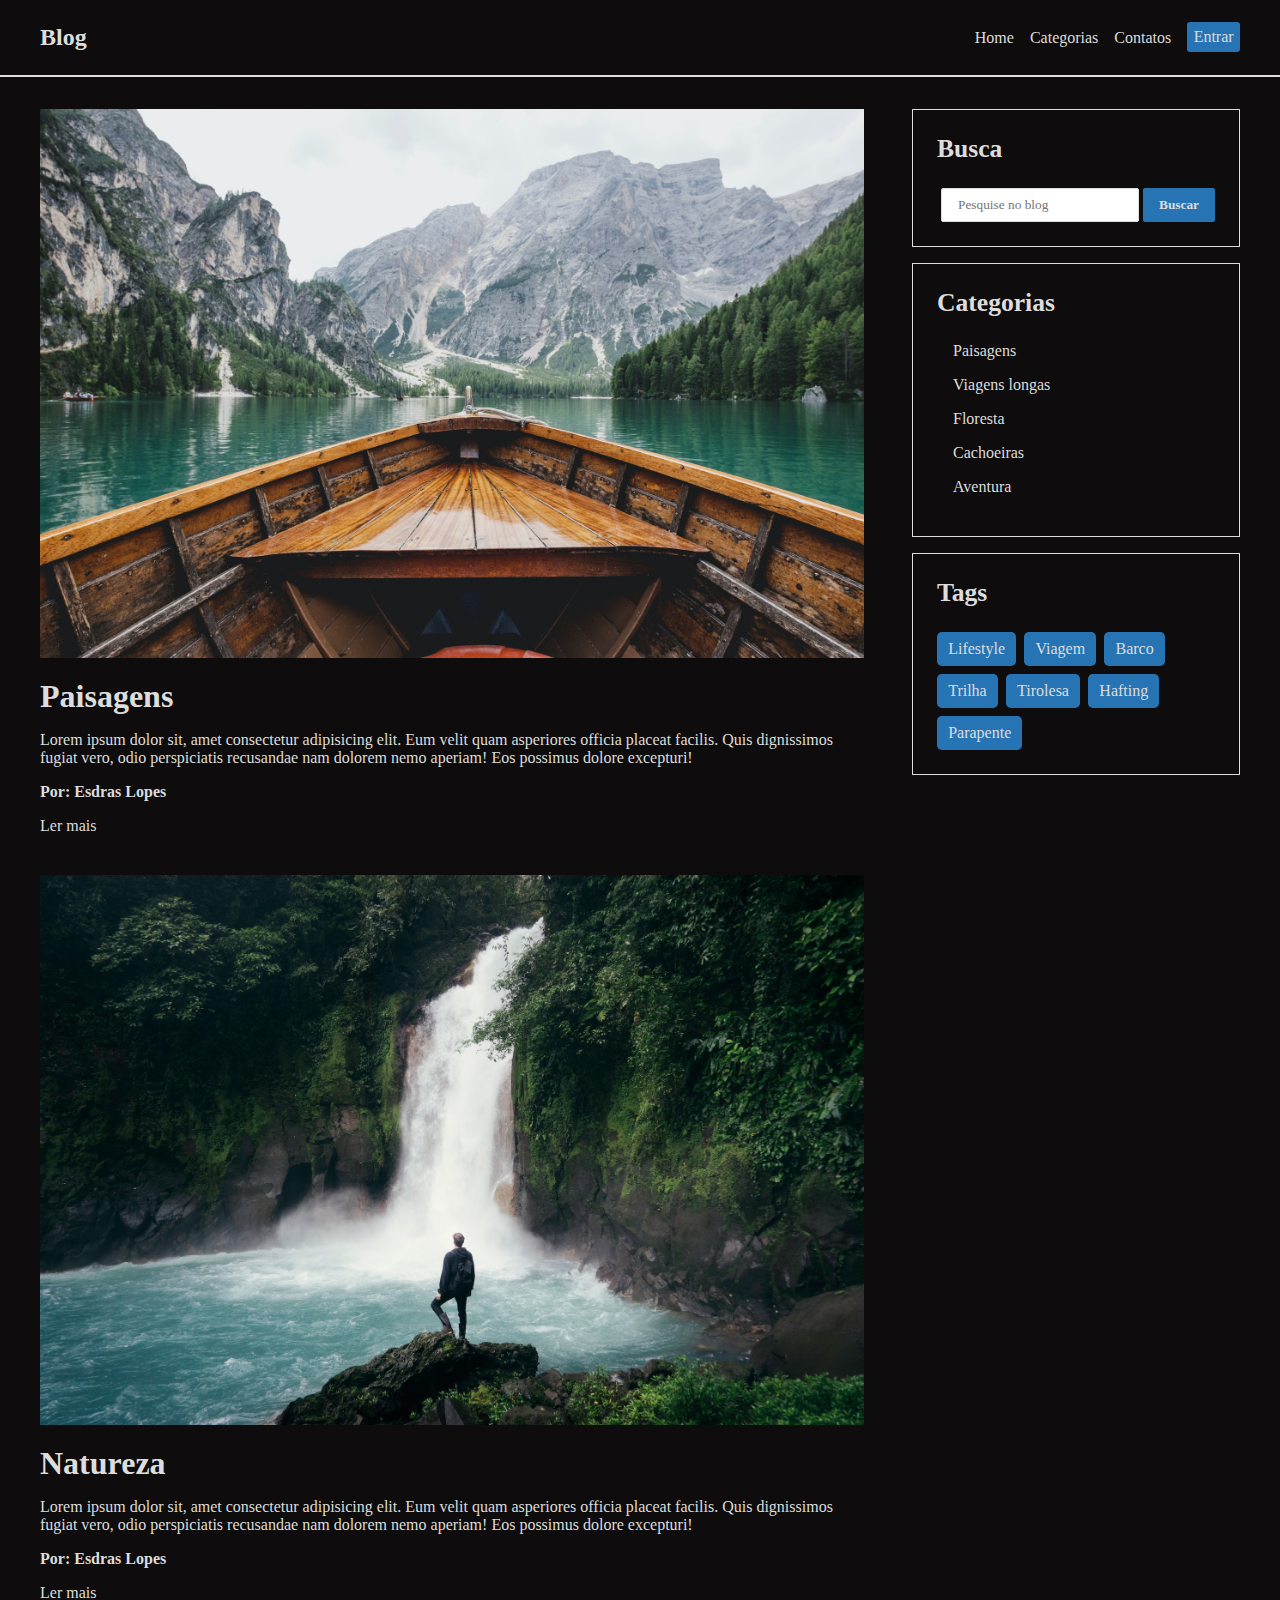
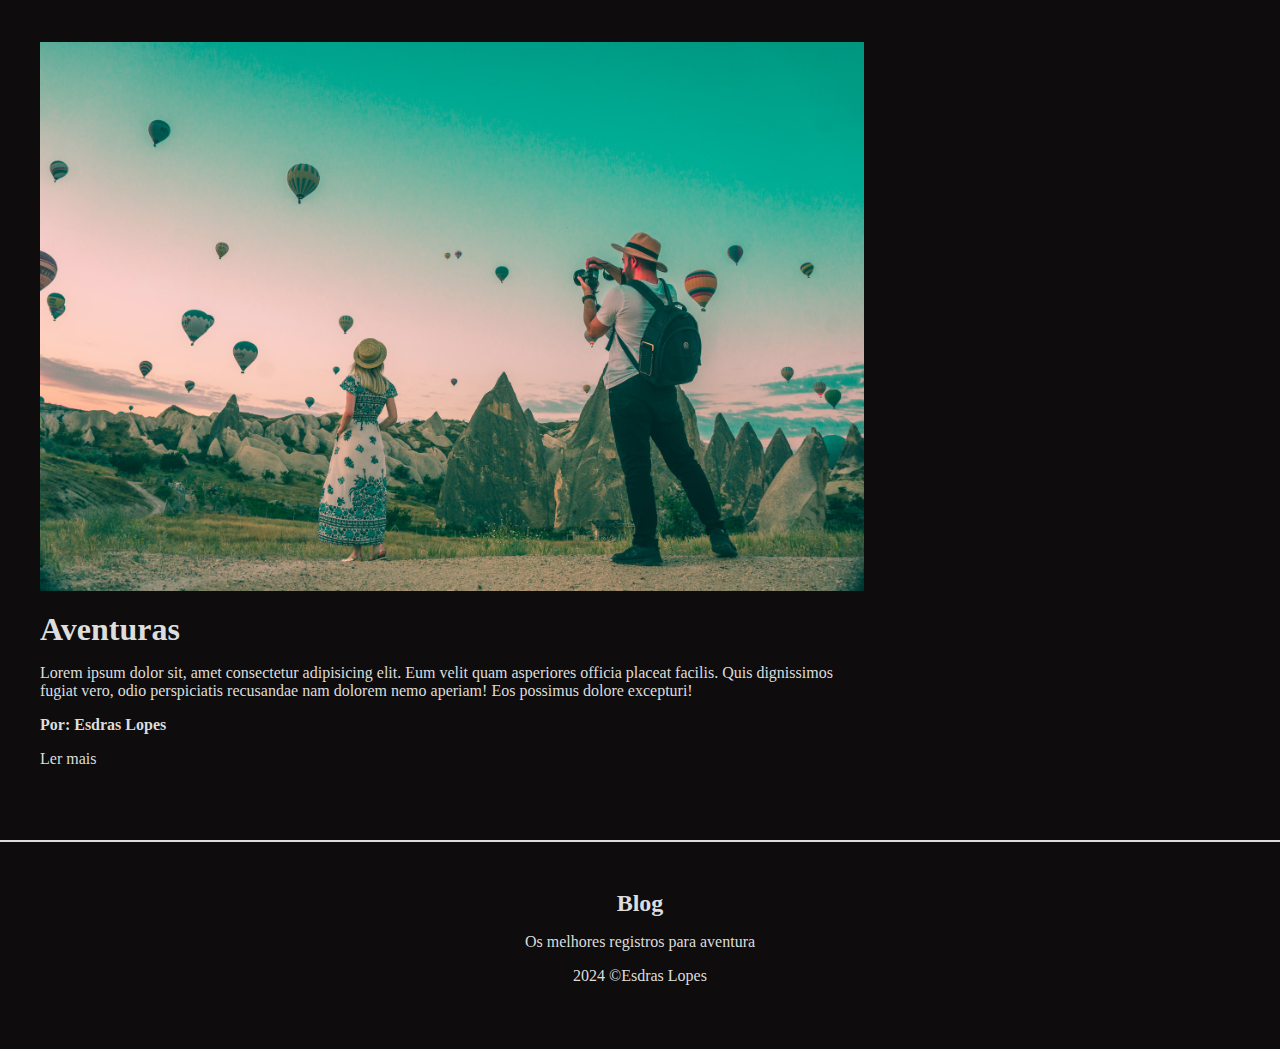
<file: index.html>
<!DOCTYPE html>
<html lang="pt-br">
  <head>
    <meta charset="UTF-8" />
    <meta name="viewport" content="width=device-width, initial-scale=1.0" />
    <title>Blog semântico</title>
    <link rel="stylesheet" href="css/styles.css" />
  </head>
  <body>
    <!-- Cabeçalho -->
    <header>
      <nav id="navbar">
        <div id="navbar-items">
          <h2>Blog</h2>
          <ul id="navbar-links">
            <li><a href="#">Home</a></li>
            <li><a href="#">Categorias</a></li>
            <li><a href="#">Contatos</a></li>
            <li><a href="sign.html" class="sign">Entrar</a></li>
          </ul>
        </div>
      </nav>
    </header>

    <!-- Conteiner -->
    <div class="conteiner">
      <!-- Conteúdo principal -->
      <main id="posts-conteiner">
        <!-- Tópicos -->
        <article class="post">
          <img src="../img/f1.jpg" alt="" />
          <h3 class="title">
            <a href="#">Paisagens</a>
          </h3>
          <p class="description">
            Lorem ipsum dolor sit, amet consectetur adipisicing elit. Eum velit
            quam asperiores officia placeat facilis. Quis dignissimos fugiat
            vero, odio perspiciatis recusandae nam dolorem nemo aperiam! Eos
            possimus dolore excepturi!
          </p>
          <p class="author">Por: Esdras Lopes</p>
          <a href="#">Ler mais</a>
        </article>

        <article class="post">
          <img src="../img/f2.jpg" alt="" />
          <h3 class="title">
            <a href="#">Natureza</a>
          </h3>
          <p class="description">
            Lorem ipsum dolor sit, amet consectetur adipisicing elit. Eum velit
            quam asperiores officia placeat facilis. Quis dignissimos fugiat
            vero, odio perspiciatis recusandae nam dolorem nemo aperiam! Eos
            possimus dolore excepturi!
          </p>
          <p class="author">Por: Esdras Lopes</p>
          <a href="#">Ler mais</a>
        </article>

        <article class="post">
          <img src="../img/f3.jpg" alt="" />
          <h3 class="title">
            <a href="#">Aventuras</a>
          </h3>
          <p class="description">
            Lorem ipsum dolor sit, amet consectetur adipisicing elit. Eum velit
            quam asperiores officia placeat facilis. Quis dignissimos fugiat
            vero, odio perspiciatis recusandae nam dolorem nemo aperiam! Eos
            possimus dolore excepturi!
          </p>
          <p class="author">Por: Esdras Lopes</p>
          <a href="#">Ler mais</a>
        </article>
      </main>

      <!-- Conteúdo relacionado ao conteúdo principal -->
      <aside id="sidebar">
        <section id="search-bar">
          <h4>Busca</h4>
          <form>
            <input type="text" placeholder="Pesquise no blog" />
            <input type="submit" value="Buscar" />
          </form>
        </section>

        <section id="categories">
          <h4>Categorias</h4>
          <ul>
            <li><a href="#">Paisagens</a></li>
            <li><a href="#">Viagens longas</a></li>
            <li><a href="#">Floresta</a></li>
            <li><a href="#">Cachoeiras</a></li>
            <li><a href="#">Aventura</a></li>
          </ul>
        </section>

        <section id="tags">
          <h4>Tags</h4>
          <div id="tags-conteiner">
            <a href="#">Lifestyle</a>
            <a href="#">Viagem</a>
            <a href="#">Barco</a>
            <a href="#">Trilha</a>
            <a href="#">Tirolesa</a>
            <a href="#">Hafting</a>
            <a href="#">Parapente</a>
          </div>
        </section>
      </aside>
    </div>

    <footer>
        <h2>Blog</h2>
        <p>Os melhores registros para aventura</p>
        <p>2024 &copy;Esdras Lopes</p>
    </footer>
  </body>
</html>
</file>
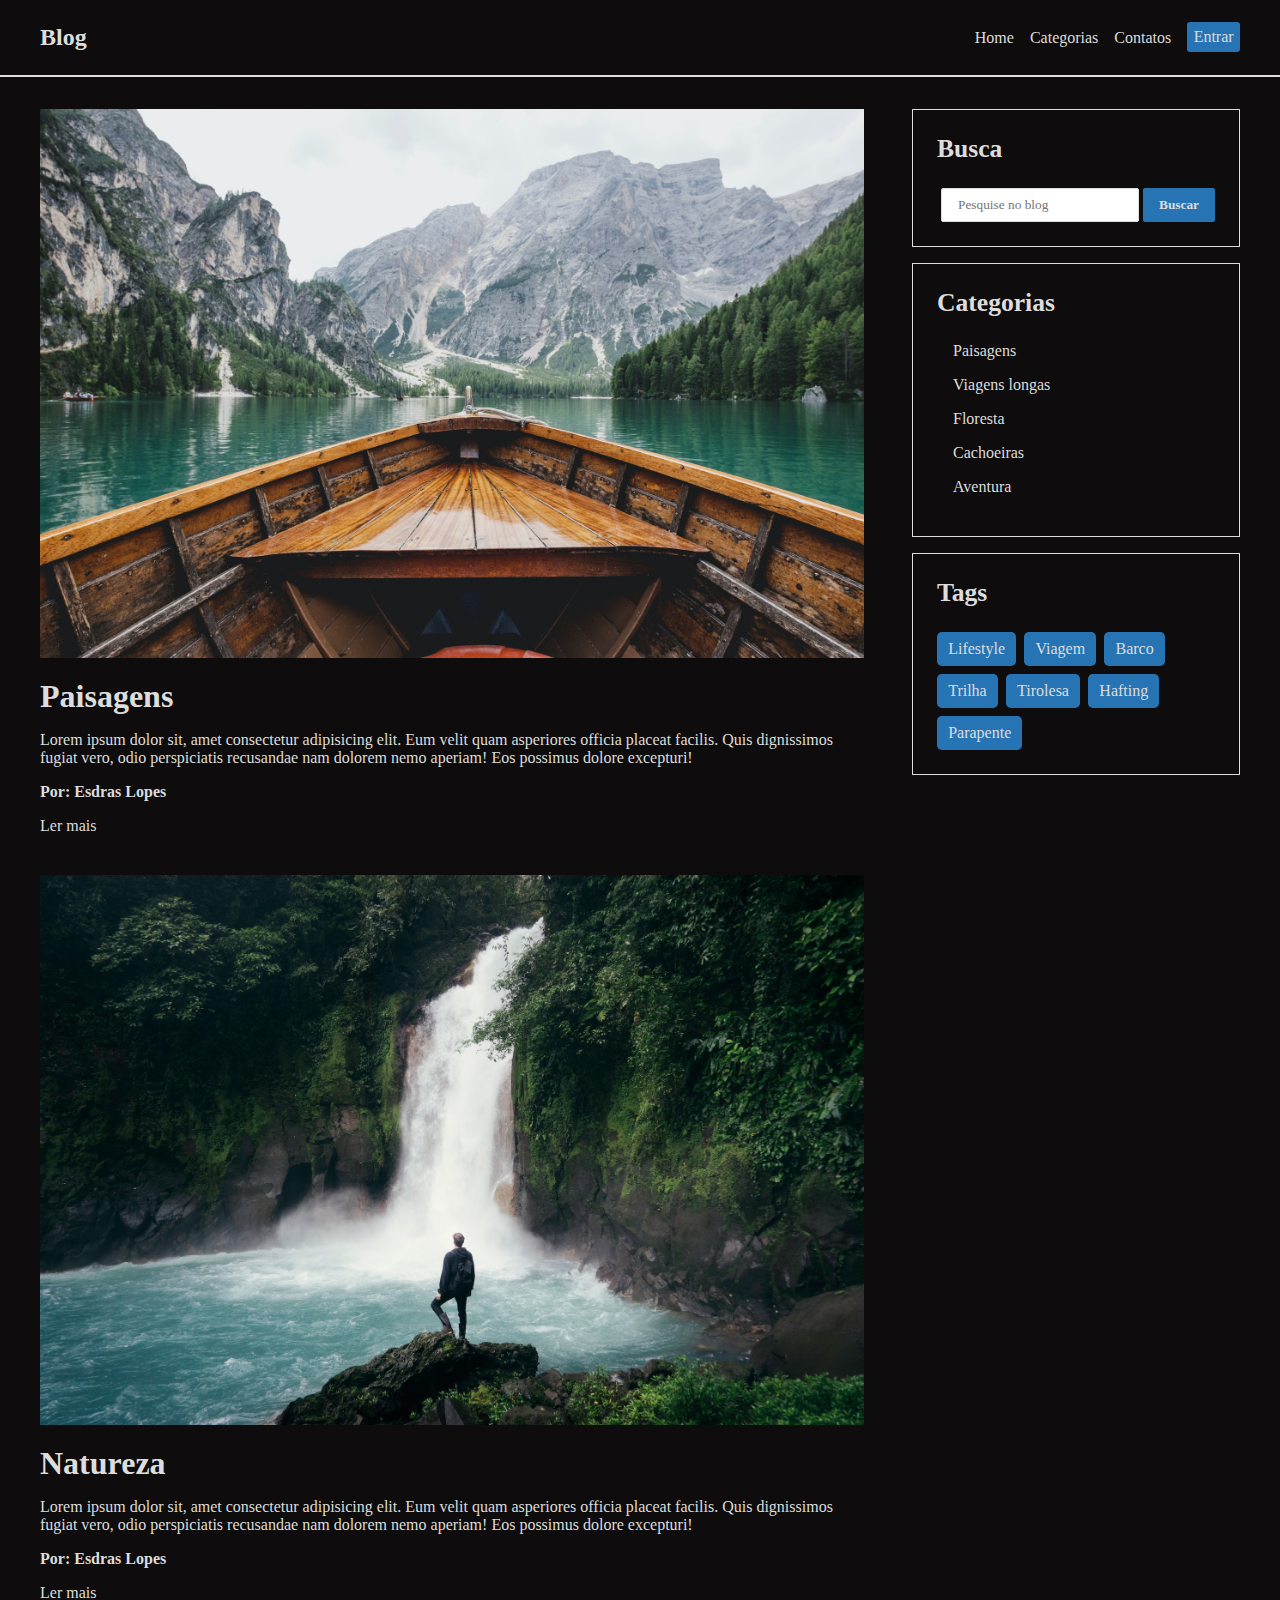
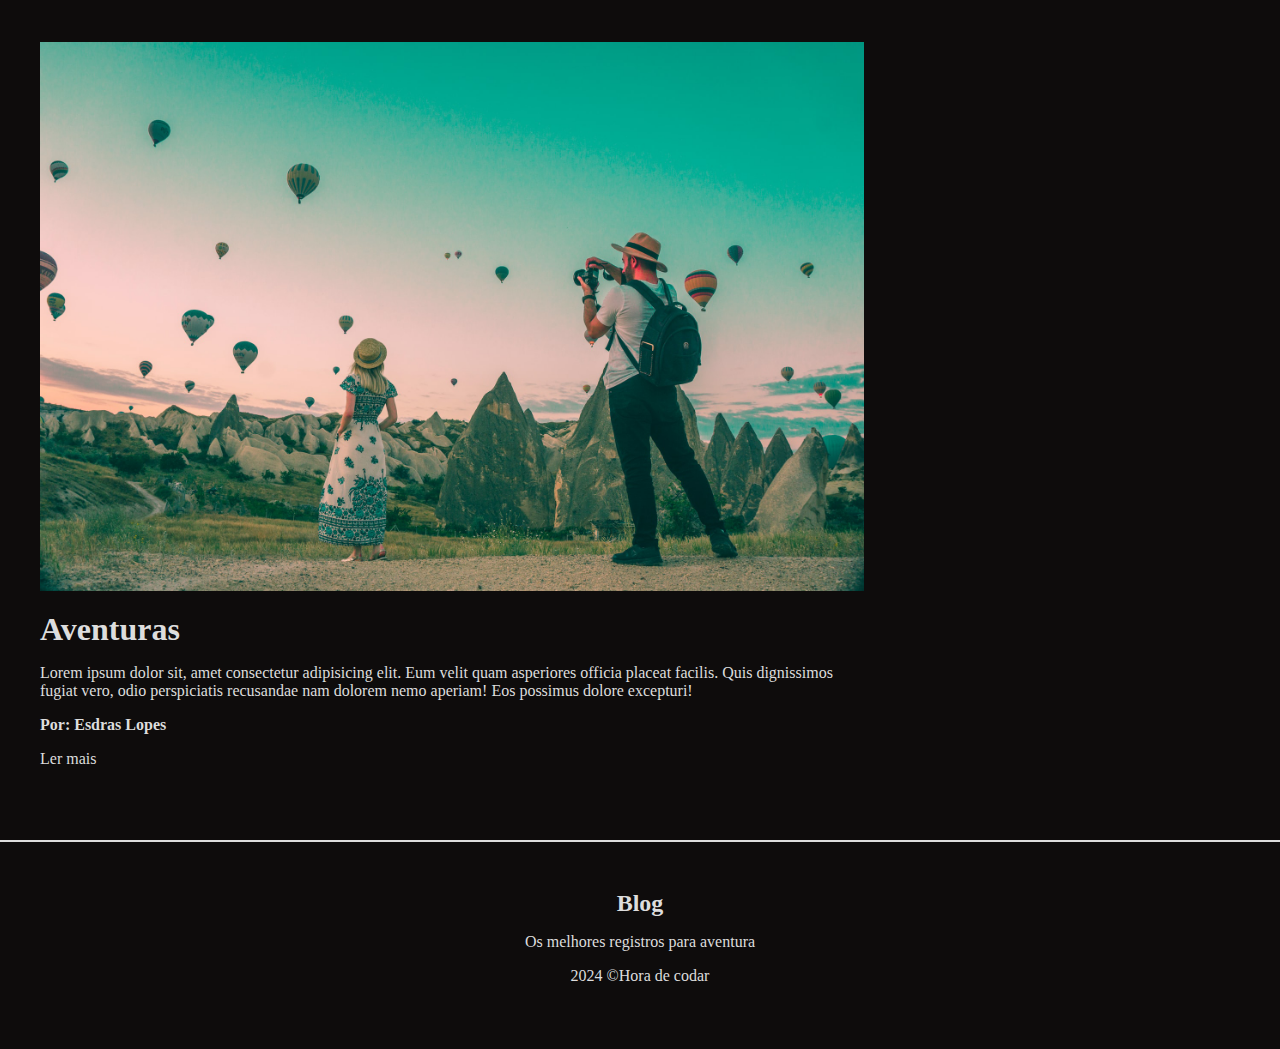
<file: projeto5/html/index.html>
<!DOCTYPE html>
<html lang="pt-br">
  <head>
    <meta charset="UTF-8" />
    <meta name="viewport" content="width=device-width, initial-scale=1.0" />
    <title>Blog semântico</title>
    <link rel="stylesheet" href="../css/styles.css" />
  </head>
  <body>
    <!-- Cabeçalho -->
    <header>
      <nav id="navbar">
        <div id="navbar-items">
          <h2>Blog</h2>
          <ul id="navbar-links">
            <li><a href="#">Home</a></li>
            <li><a href="#">Categorias</a></li>
            <li><a href="#">Contatos</a></li>
            <li><a href="sign.html" class="sign">Entrar</a></li>
          </ul>
        </div>
      </nav>
    </header>

    <!-- Conteiner -->
    <div class="conteiner">
      <!-- Conteúdo principal -->
      <main id="posts-conteiner">
        <!-- Tópicos -->
        <article class="post">
          <img src="../img/f1.jpg" alt="" />
          <h3 class="title">
            <a href="#">Paisagens</a>
          </h3>
          <p class="description">
            Lorem ipsum dolor sit, amet consectetur adipisicing elit. Eum velit
            quam asperiores officia placeat facilis. Quis dignissimos fugiat
            vero, odio perspiciatis recusandae nam dolorem nemo aperiam! Eos
            possimus dolore excepturi!
          </p>
          <p class="author">Por: Esdras Lopes</p>
          <a href="#">Ler mais</a>
        </article>

        <article class="post">
          <img src="../img/f2.jpg" alt="" />
          <h3 class="title">
            <a href="#">Natureza</a>
          </h3>
          <p class="description">
            Lorem ipsum dolor sit, amet consectetur adipisicing elit. Eum velit
            quam asperiores officia placeat facilis. Quis dignissimos fugiat
            vero, odio perspiciatis recusandae nam dolorem nemo aperiam! Eos
            possimus dolore excepturi!
          </p>
          <p class="author">Por: Esdras Lopes</p>
          <a href="#">Ler mais</a>
        </article>

        <article class="post">
          <img src="../img/f3.jpg" alt="" />
          <h3 class="title">
            <a href="#">Aventuras</a>
          </h3>
          <p class="description">
            Lorem ipsum dolor sit, amet consectetur adipisicing elit. Eum velit
            quam asperiores officia placeat facilis. Quis dignissimos fugiat
            vero, odio perspiciatis recusandae nam dolorem nemo aperiam! Eos
            possimus dolore excepturi!
          </p>
          <p class="author">Por: Esdras Lopes</p>
          <a href="#">Ler mais</a>
        </article>
      </main>

      <!-- Conteúdo relacionado ao conteúdo principal -->
      <aside id="sidebar">
        <section id="search-bar">
          <h4>Busca</h4>
          <form>
            <input type="text" placeholder="Pesquise no blog" />
            <input type="submit" value="Buscar" />
          </form>
        </section>

        <section id="categories">
          <h4>Categorias</h4>
          <ul>
            <li><a href="#">Paisagens</a></li>
            <li><a href="#">Viagens longas</a></li>
            <li><a href="#">Floresta</a></li>
            <li><a href="#">Cachoeiras</a></li>
            <li><a href="#">Aventura</a></li>
          </ul>
        </section>

        <section id="tags">
          <h4>Tags</h4>
          <div id="tags-conteiner">
            <a href="#">Lifestyle</a>
            <a href="#">Viagem</a>
            <a href="#">Barco</a>
            <a href="#">Trilha</a>
            <a href="#">Tirolesa</a>
            <a href="#">Hafting</a>
            <a href="#">Parapente</a>
          </div>
        </section>
      </aside>
    </div>

    <footer>
        <h2>Blog</h2>
        <p>Os melhores registros para aventura</p>
        <p>2024 &copy;Hora de codar</p>
    </footer>
  </body>
</html>
</file>
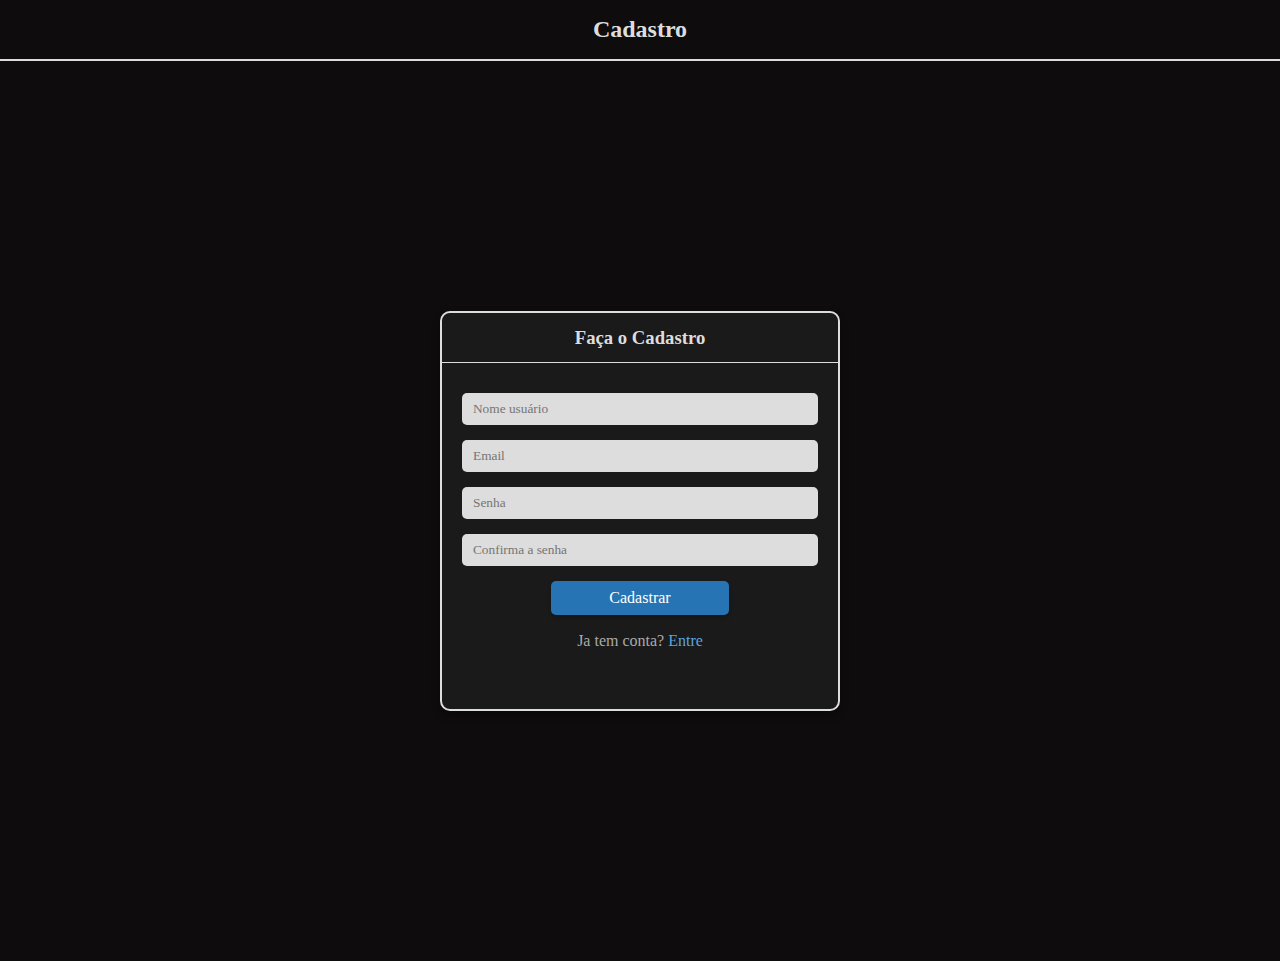
<file: cad.html>
<!DOCTYPE html>
<html lang="en">
<head>
    <meta charset="UTF-8">
    <meta name="viewport" content="width=device-width, initial-scale=1.0">
    <title>Cadastro</title>
    <link rel="stylesheet" href="css/cad.css">
</head>
<body>
    <header>
        <h2 class="title">Cadastro</h2>
      </header>

      <div class="conteiner">
        <main id="login">
                <h3>Faça o Cadastro</h3>
            <form>
                <input type="text" placeholder="Nome usuário">
                <input type="email" placeholder="Email">
                <input type="password" placeholder="Senha">
                <input type="password" placeholder="Confirma a senha">
                <a href="index.html" class="sign" onclick="ok()">Cadastrar</a>
            </form>
            <p>Ja tem conta?<a href="sign.html" class="go"> Entre</a></p>
        </main>
      </div>

      <script>
        function ok(){
            alert("Cadastro bem sucedido!")
        }
      </script>
</body>
</html>
</file>
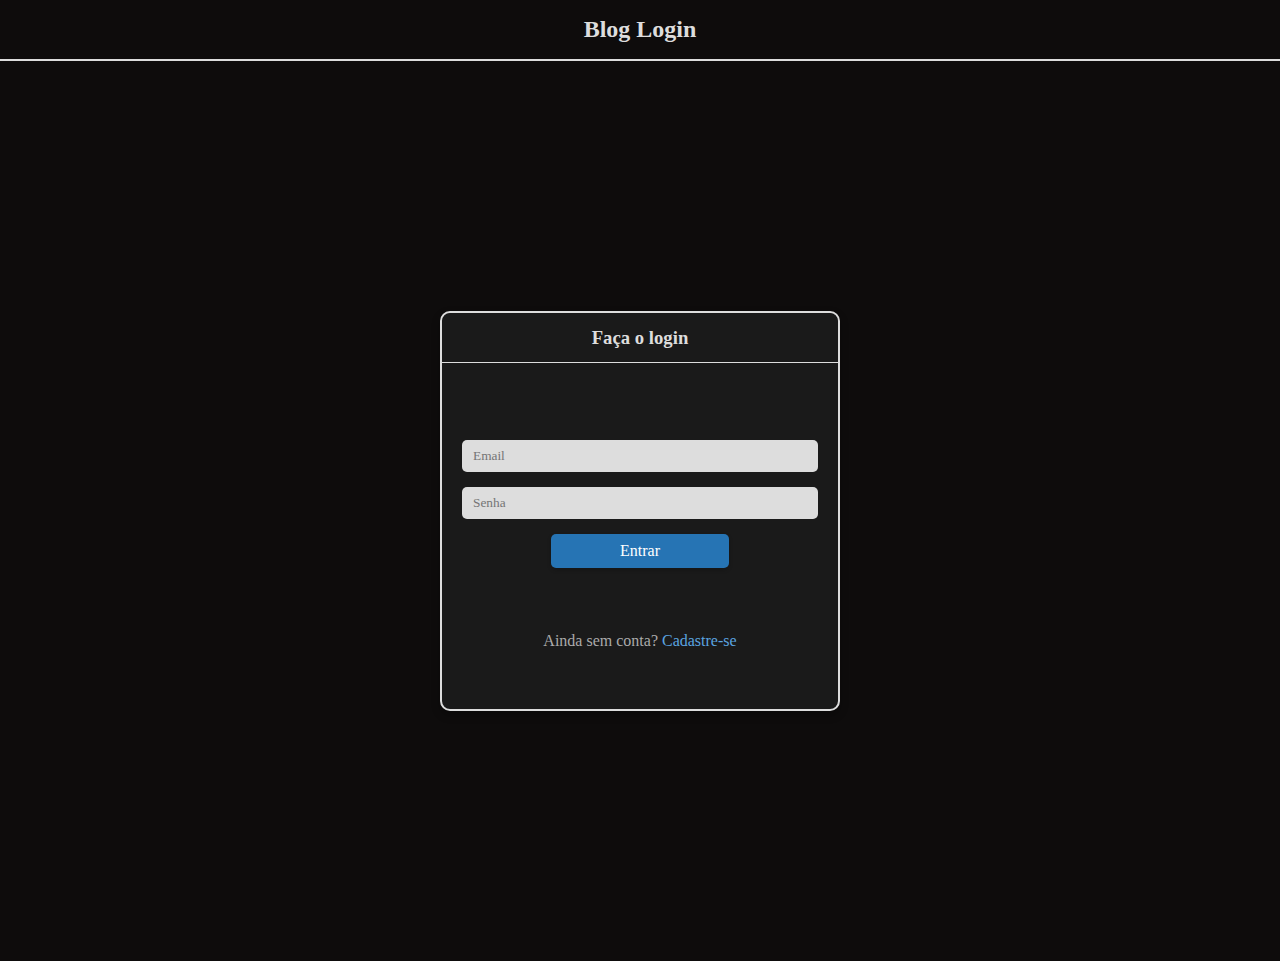
<file: sign.html>
<!DOCTYPE html>
<html lang="en">
<head>
    <meta charset="UTF-8">
    <meta name="viewport" content="width=device-width, initial-scale=1.0">
    <title>Login </title>
    <link rel="stylesheet" href="css/sign.css">
</head>
<body>
    <header>
        <h2 class="title">Blog Login</h2>
      </header>

      <div class="conteiner">
        <main id="login">
                <h3>Faça o login</h3>
            <form>
                <input type="email" placeholder="Email">
                <input type="password" placeholder="Senha">
                <a href="index.html" class="sign">Entrar</a>
            </form>
            <p>Ainda sem conta?<a href="cad.html" class="go"> Cadastre-se</a></p>
        </main>
      </div>
</body>
</html>
</file>
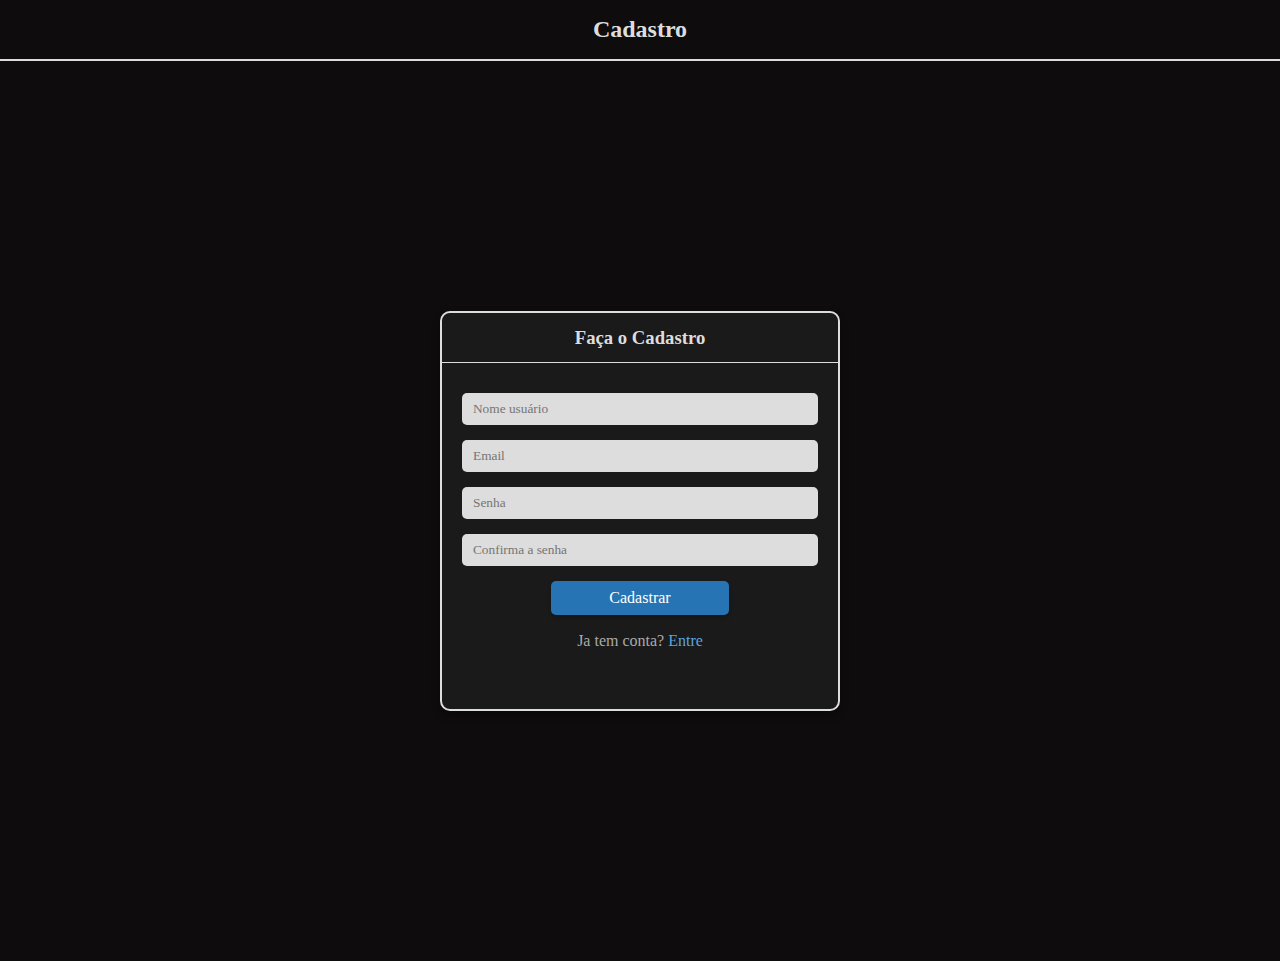
<file: projeto5/html/cad.html>
<!DOCTYPE html>
<html lang="en">
<head>
    <meta charset="UTF-8">
    <meta name="viewport" content="width=device-width, initial-scale=1.0">
    <title>Cadastro</title>
    <link rel="stylesheet" href="../css/cad.css">
</head>
<body>
    <header>
        <h2 class="title">Cadastro</h2>
      </header>

      <div class="conteiner">
        <main id="login">
                <h3>Faça o Cadastro</h3>
            <form>
                <input type="text" placeholder="Nome usuário">
                <input type="email" placeholder="Email">
                <input type="password" placeholder="Senha">
                <input type="password" placeholder="Confirma a senha">
                <a href="index.html" class="sign" onclick="ok()">Cadastrar</a>
            </form>
            <p>Ja tem conta?<a href="sign.html" class="go"> Entre</a></p>
        </main>
      </div>

      <script>
        function ok(){
            alert("Cadastro bem sucedido!")
        }
      </script>
</body>
</html>
</file>
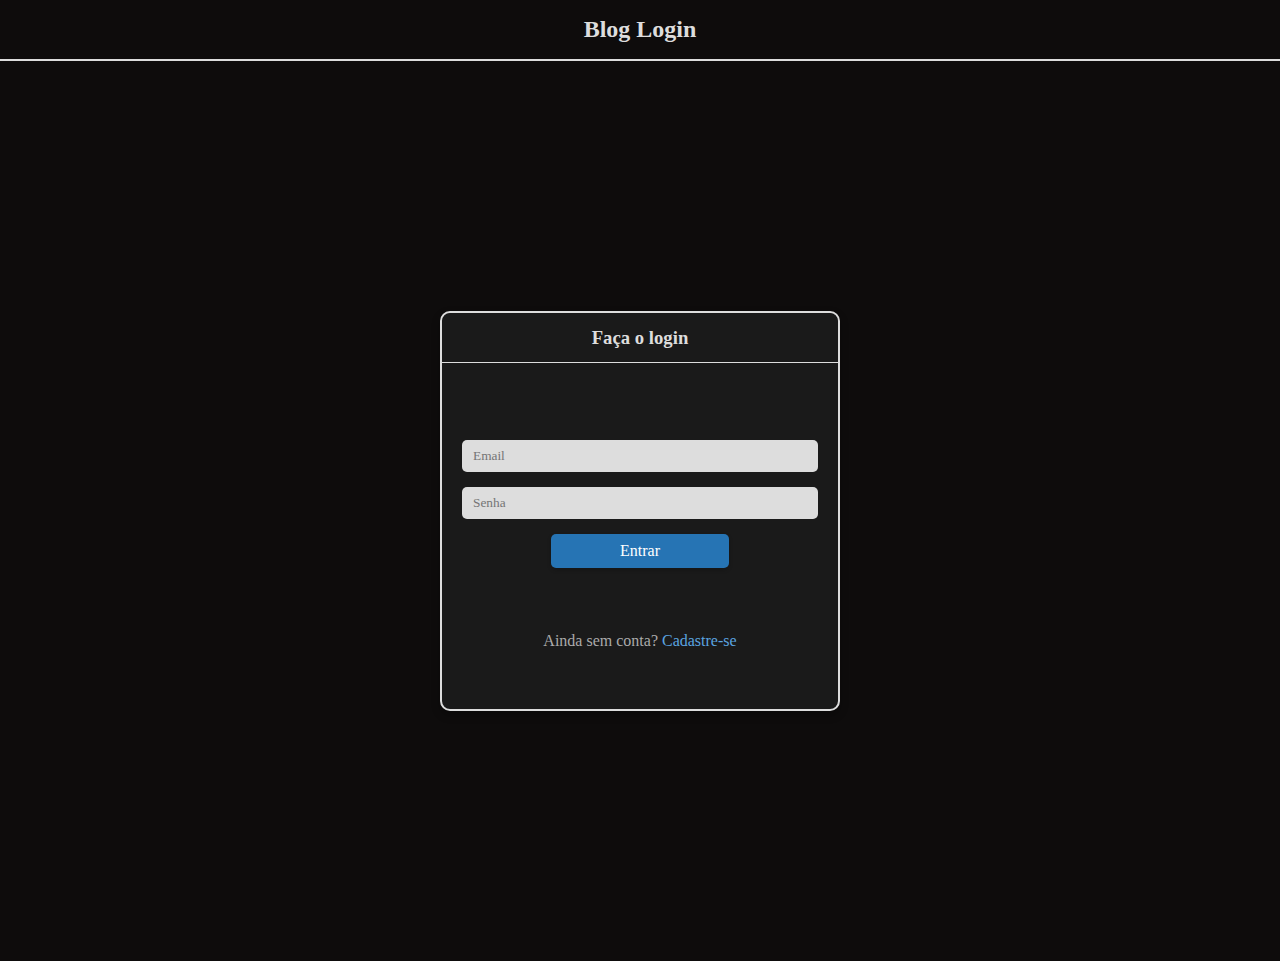
<file: projeto5/html/sign.html>
<!DOCTYPE html>
<html lang="en">
<head>
    <meta charset="UTF-8">
    <meta name="viewport" content="width=device-width, initial-scale=1.0">
    <title>Login </title>
    <link rel="stylesheet" href="../css/sign.css">
</head>
<body>
    <header>
        <h2 class="title">Blog Login</h2>
      </header>

      <div class="conteiner">
        <main id="login">
                <h3>Faça o login</h3>
            <form>
                <input type="email" placeholder="Email">
                <input type="password" placeholder="Senha">
                <a href="index.html" class="sign">Entrar</a>
            </form>
            <p>Ainda sem conta?<a href="cad.html" class="go"> Cadastre-se</a></p>
        </main>
      </div>
</body>
</html>
</file>
<file: css/styles.css>
/* Geral */
* {
  margin: 0;
  padding: 0;
  font-family: Georgia, "Times New Roman", Times, serif;
}

body {
  background-color: #0e0c0c;
}

ul {
  list-style: none;
}

h1,
h2,
h3,
h4,
p,
a {
  color: #ddd;
}

a {
  transition: 0.4s;
  text-decoration: none;
}
a:hover {
  color: #37a1f7;
}

/* Header */
#navbar {
  padding: 1.5rem 2.5rem;
  border-bottom: 2px solid #ddd;
}

#navbar-items {
  display: flex;
  justify-content: space-between;
  align-items: center;
  max-width: 1200px;
  margin: 0 auto;
}

#navbar-links {
  display: flex;
  gap: 1rem;
}

#navbar-links .sign {
  background-color: #2674b4;
  padding: 0.4rem;
  border-radius: 3px;
}

#navbar-links .sign:hover {
  background-color: #fff;
  padding: 0.6rem;
  color: #2674b4;
}

/* Conteiner */

.conteiner {
  display: flex;
  gap: 3rem;
  padding: 2rem 2.5rem;
  max-width: 1200px;
  margin: 0 auto;
}

#posts-conteiner{
    flex: 3 1 0;
}

.post {
  margin-bottom: 2.5rem;
}

.post img {
  width: 100%;
  margin-bottom: 1rem;
}

.title,
.description,
.author {
  margin-bottom: 1rem;
}

.title {
  font-size: 2rem;
}

.author {
  font-weight: bold;
}

/* Contúdo lateral */

#sidebar {
  flex: 1 1 0;
}

#search-bar,
#categories,
#tags{
    padding: 1.5rem;
    border: 1px solid #ddd;
    margin-bottom: 1rem;
}

#search-bar h4,
#categories h4,
#tags h4{
    margin-bottom: 1.5rem;
    font-size: 1.6rem;
}

#search-bar form{
    display: flex;
}

#search-bar input{
    padding: 0.5rem  1rem;
    border: 1px solid #ddd;
    border-radius: 2px; 
    margin-left: 4px;
}

#search-bar input[type="submit"]{
    background-color: #2674b4;
    color: #ddd;
    cursor :pointer;
    font-weight: bold;
    border: none;
}

#search-bar input[type="submit"]:hover{
    background-color: #fff;
    color:#2674b4;
}

#categories li{
    margin: 1rem;
}

#tags-conteiner{
    display: flex;
    flex-wrap: wrap;
    gap: 0.5rem;
}

#tags-conteiner a{
    background-color: #2674b4;
    padding: 0.5rem 0.7rem;
    border-radius: 0.3rem;
}
#tags-conteiner a:hover{
  color: #fff;
}


/* Footer */
footer{
  border-top: 2px solid #ddd;
    padding: 3rem;
    text-align: center;
}

footer h2, 
footer p{
    margin-bottom: 1rem;
}

/* Responsivo */
@media(max-width: 800px){
  .conteiner{
    flex-wrap: wrap;
      flex-direction: column;
  }
}

@media(max-width:500px){
  #navbar {
    display: flex; 
    justify-content: space-around; 
    align-items: center; 
    gap: 10px;
    
  }  
  #navbar-links{
    display: none;

  }
}
</file>
<file: projeto5/css/styles.css>
/* Geral */
* {
  margin: 0;
  padding: 0;
  font-family: Georgia, "Times New Roman", Times, serif;
}

body {
  background-color: #0e0c0c;
}

ul {
  list-style: none;
}

h1,
h2,
h3,
h4,
p,
a {
  color: #ddd;
}

a {
  transition: 0.4s;
  text-decoration: none;
}
a:hover {
  color: #37a1f7;
}

/* Header */
#navbar {
  padding: 1.5rem 2.5rem;
  border-bottom: 2px solid #ddd;
}

#navbar-items {
  display: flex;
  justify-content: space-between;
  align-items: center;
  max-width: 1200px;
  margin: 0 auto;
}

#navbar-links {
  display: flex;
  gap: 1rem;
}

#navbar-links .sign {
  background-color: #2674b4;
  padding: 0.4rem;
  border-radius: 3px;
}

#navbar-links .sign:hover {
  background-color: #fff;
  padding: 0.6rem;
  color: #2674b4;
}

/* Conteiner */

.conteiner {
  display: flex;
  gap: 3rem;
  padding: 2rem 2.5rem;
  max-width: 1200px;
  margin: 0 auto;
}

#posts-conteiner{
    flex: 3 1 0;
}

.post {
  margin-bottom: 2.5rem;
}

.post img {
  width: 100%;
  margin-bottom: 1rem;
}

.title,
.description,
.author {
  margin-bottom: 1rem;
}

.title {
  font-size: 2rem;
}

.author {
  font-weight: bold;
}

/* Contúdo lateral */

#sidebar {
  flex: 1 1 0;
}

#search-bar,
#categories,
#tags{
    padding: 1.5rem;
    border: 1px solid #ddd;
    margin-bottom: 1rem;
}

#search-bar h4,
#categories h4,
#tags h4{
    margin-bottom: 1.5rem;
    font-size: 1.6rem;
}

#search-bar form{
    display: flex;
}

#search-bar input{
    padding: 0.5rem  1rem;
    border: 1px solid #ddd;
    border-radius: 2px; 
    margin-left: 4px;
}

#search-bar input[type="submit"]{
    background-color: #2674b4;
    color: #ddd;
    cursor :pointer;
    font-weight: bold;
    border: none;
}

#search-bar input[type="submit"]:hover{
    background-color: #fff;
    color:#2674b4;
}

#categories li{
    margin: 1rem;
}

#tags-conteiner{
    display: flex;
    flex-wrap: wrap;
    gap: 0.5rem;
}

#tags-conteiner a{
    background-color: #2674b4;
    padding: 0.5rem 0.7rem;
    border-radius: 0.3rem;
}


/* Footer */
footer{
  border-top: 2px solid #ddd;
    padding: 3rem;
    text-align: center;
}

footer h2, 
footer p{
    margin-bottom: 1rem;
}

/* Responsivo */
@media(max-width: 800px){
  .conteiner{
    flex-wrap: wrap;
      flex-direction: column;
  }
}
</file>
<file: css/cad.css>
* {
    margin: 0;
    padding: 0;
    box-sizing: border-box;
    font-family: Georgia, "Times New Roman", Times, serif;
  }
  
  body {
    background-color: #0e0c0c;
  }
  
  h2,
  a,
  h4,
  h3 {
    color: #ddd;
    text-align: center;
  }
  
  a {
    text-decoration: none;
  }
  
  header {
    border-bottom: 2px solid #ddd;
  }
  
  .title {
    padding: 1rem;
  }
  
  /* Conteiner */
  .conteiner {
    display: flex;
    justify-content: center;
    align-items: center;
    height: 100vh;
  }
  
  #login {
    border: 2px solid #ddd;
    width: 400px;
    height: 400px;
    display: flex;
    justify-content: center;
    align-items: center;
    position: relative;
    background: #1a1a1a;
    border-radius: 10px;
    box-shadow: 0 4px 8px rgba(0, 0, 0, 0.3);
  }
  
  form {
    width: 100%;
    display: flex;
    flex-direction: column;
    justify-content: center;
    align-items: center;
  }
  
  form input,
  form a {
    padding: 0.5rem 0.7rem;
    width: 90%;
    margin-bottom: 15px;
    border-radius: 5px;
    transition: 0.4s;
    background-color: #ddd;
    border: none;
  }
  
  form input:hover,
  form a:hover {
    padding: 0.7rem;
    background-color: #ccc;
  }
  
  .sign {
    background-color: #2674b4;
    width: 45%;
    transition: 0.4s;
    color: #fff;
    border: none;
    cursor: pointer;
    box-shadow: 0 2px 4px rgba(0, 0, 0, 0.2);
  }
  
  .sign:hover {
    color: #2674b4;
    background-color: #ddd;
    padding: 0.7rem;
  }
  
  #login h3 {
    position: absolute;
    top: 0;
    border-bottom: 1px solid #ddd;
    width: 100%;
    height: 50px;
    line-height: 50px;
    background-color: #1a1a1a;
    border-top-left-radius: 10px;
    border-top-right-radius: 10px;
  }
  
  #login p {
    position: absolute;
    bottom: 15%;
    color: #aaa;
  }
  
  .go{
      color: #5ba4e0;
  }
</file>
<file: css/sign.css>
* {
  margin: 0;
  padding: 0;
  box-sizing: border-box;
  font-family: Georgia, "Times New Roman", Times, serif;
}

body {
  background-color: #0e0c0c;
}

h2,
a,
h4,
h3 {
  color: #ddd;
  text-align: center;
}

a {
  text-decoration: none;
}

header {
  border-bottom: 2px solid #ddd;
}

.title {
  padding: 1rem;
}

/* Conteiner */
.conteiner {
  display: flex;
  justify-content: center;
  align-items: center;
  height: 100vh;
}

#login {
  border: 2px solid #ddd;
  width: 400px;
  height: 400px;
  display: flex;
  justify-content: center;
  align-items: center;
  position: relative;
  background: #1a1a1a;
  border-radius: 10px;
  box-shadow: 0 4px 8px rgba(0, 0, 0, 0.3);
}

form {
  width: 100%;
  display: flex;
  flex-direction: column;
  justify-content: center;
  align-items: center;
}

form input,
form a {
  padding: 0.5rem 0.7rem;
  width: 90%;
  margin-bottom: 15px;
  border-radius: 5px;
  transition: 0.4s;
  background-color: #ddd;
  border: none;
}

form input:hover,
form a:hover {
  padding: 0.7rem;
  background-color: #ccc;
}

.sign {
  background-color: #2674b4;
  width: 45%;
  transition: 0.4s;
  color: #fff;
  border: none;
  cursor: pointer;
  box-shadow: 0 2px 4px rgba(0, 0, 0, 0.2);
}

.sign:hover {
  color: #2674b4;
  background-color: #ddd;
  padding: 0.7rem;
}

#login h3 {
  position: absolute;
  top: 0;
  border-bottom: 1px solid #ddd;
  width: 100%;
  height: 50px;
  line-height: 50px;
  background-color: #1a1a1a;
  border-top-left-radius: 10px;
  border-top-right-radius: 10px;
}

#login p {
  position: absolute;
  bottom: 15%;
  color: #aaa;
}

.go{
    color: #5ba4e0;
}
</file>
<file: projeto5/css/cad.css>
* {
    margin: 0;
    padding: 0;
    box-sizing: border-box;
    font-family: Georgia, "Times New Roman", Times, serif;
  }
  
  body {
    background-color: #0e0c0c;
  }
  
  h2,
  a,
  h4,
  h3 {
    color: #ddd;
    text-align: center;
  }
  
  a {
    text-decoration: none;
  }
  
  header {
    border-bottom: 2px solid #ddd;
  }
  
  .title {
    padding: 1rem;
  }
  
  /* Conteiner */
  .conteiner {
    display: flex;
    justify-content: center;
    align-items: center;
    height: 100vh;
  }
  
  #login {
    border: 2px solid #ddd;
    width: 400px;
    height: 400px;
    display: flex;
    justify-content: center;
    align-items: center;
    position: relative;
    background: #1a1a1a;
    border-radius: 10px;
    box-shadow: 0 4px 8px rgba(0, 0, 0, 0.3);
  }
  
  form {
    width: 100%;
    display: flex;
    flex-direction: column;
    justify-content: center;
    align-items: center;
  }
  
  form input,
  form a {
    padding: 0.5rem 0.7rem;
    width: 90%;
    margin-bottom: 15px;
    border-radius: 5px;
    transition: 0.4s;
    background-color: #ddd;
    border: none;
  }
  
  form input:hover,
  form a:hover {
    padding: 0.7rem;
    background-color: #ccc;
  }
  
  .sign {
    background-color: #2674b4;
    width: 45%;
    transition: 0.4s;
    color: #fff;
    border: none;
    cursor: pointer;
    box-shadow: 0 2px 4px rgba(0, 0, 0, 0.2);
  }
  
  .sign:hover {
    color: #2674b4;
    background-color: #ddd;
    padding: 0.7rem;
  }
  
  #login h3 {
    position: absolute;
    top: 0;
    border-bottom: 1px solid #ddd;
    width: 100%;
    height: 50px;
    line-height: 50px;
    background-color: #1a1a1a;
    border-top-left-radius: 10px;
    border-top-right-radius: 10px;
  }
  
  #login p {
    position: absolute;
    bottom: 15%;
    color: #aaa;
  }
  
  .go{
      color: #5ba4e0;
  }
</file>
<file: projeto5/css/sign.css>
* {
  margin: 0;
  padding: 0;
  box-sizing: border-box;
  font-family: Georgia, "Times New Roman", Times, serif;
}

body {
  background-color: #0e0c0c;
}

h2,
a,
h4,
h3 {
  color: #ddd;
  text-align: center;
}

a {
  text-decoration: none;
}

header {
  border-bottom: 2px solid #ddd;
}

.title {
  padding: 1rem;
}

/* Conteiner */
.conteiner {
  display: flex;
  justify-content: center;
  align-items: center;
  height: 100vh;
}

#login {
  border: 2px solid #ddd;
  width: 400px;
  height: 400px;
  display: flex;
  justify-content: center;
  align-items: center;
  position: relative;
  background: #1a1a1a;
  border-radius: 10px;
  box-shadow: 0 4px 8px rgba(0, 0, 0, 0.3);
}

form {
  width: 100%;
  display: flex;
  flex-direction: column;
  justify-content: center;
  align-items: center;
}

form input,
form a {
  padding: 0.5rem 0.7rem;
  width: 90%;
  margin-bottom: 15px;
  border-radius: 5px;
  transition: 0.4s;
  background-color: #ddd;
  border: none;
}

form input:hover,
form a:hover {
  padding: 0.7rem;
  background-color: #ccc;
}

.sign {
  background-color: #2674b4;
  width: 45%;
  transition: 0.4s;
  color: #fff;
  border: none;
  cursor: pointer;
  box-shadow: 0 2px 4px rgba(0, 0, 0, 0.2);
}

.sign:hover {
  color: #2674b4;
  background-color: #ddd;
  padding: 0.7rem;
}

#login h3 {
  position: absolute;
  top: 0;
  border-bottom: 1px solid #ddd;
  width: 100%;
  height: 50px;
  line-height: 50px;
  background-color: #1a1a1a;
  border-top-left-radius: 10px;
  border-top-right-radius: 10px;
}

#login p {
  position: absolute;
  bottom: 15%;
  color: #aaa;
}

.go{
    color: #5ba4e0;
}
</file>
